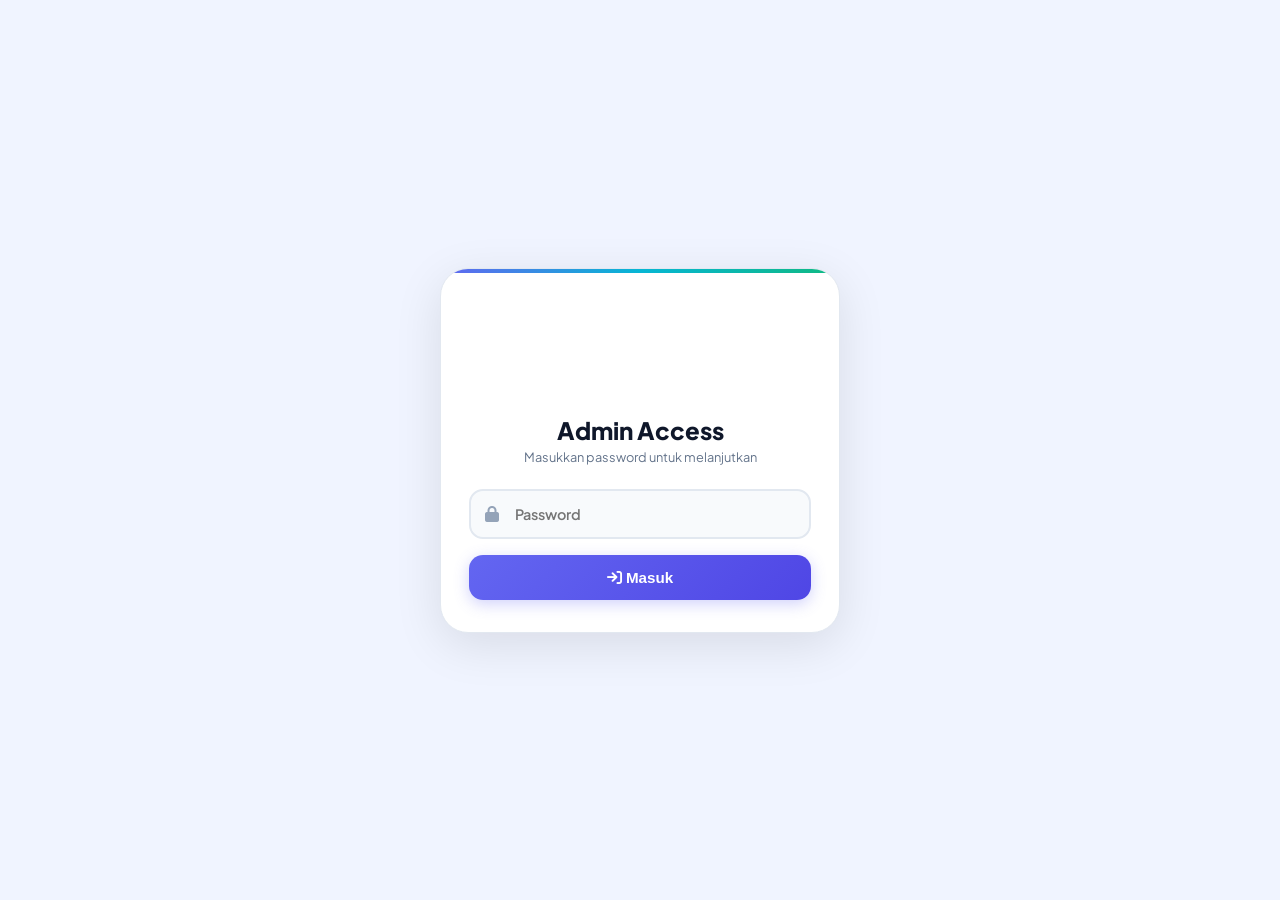
<file: admin.html>
<!DOCTYPE html>
<html lang="id">
<head>
    <meta charset="UTF-8">
    <meta name="viewport" content="width=device-width, initial-scale=1.0">
    <title>STAA PAY • ADMIN DASHBOARD</title>
    <link rel="preconnect" href="https://fonts.googleapis.com">
    <link rel="preconnect" href="https://fonts.gstatic.com" crossorigin>
    <link href="https://fonts.googleapis.com/css2?family=Plus+Jakarta+Sans:wght@300;400;500;600;700;800&display=swap" rel="stylesheet">
    <link rel="stylesheet" href="https://cdnjs.cloudflare.com/ajax/libs/font-awesome/6.0.0-beta3/css/all.min.css">
    <script src="https://cdn.lordicon.com/lordicon.js"></script>
    <style>
        :root {
            --bg: #f0f4ff; --surface: #ffffff; --surface2: #f8fafc;
            --text: #0f172a; --text2: #64748b; --text3: #94a3b8;
            --brand: #6366f1; --brand2: #4f46e5; --brand-light: #eef2ff;
            --accent: #06b6d4; --success: #10b981; --warning: #f59e0b; --danger: #ef4444;
            --border: #e2e8f0; --shadow: 0 4px 24px rgba(0,0,0,0.06); --shadow-lg: 0 12px 48px rgba(0,0,0,0.1);
            --radius: 18px; --radius-sm: 12px;
        }
        body.dark {
            --bg: #060b14; --surface: #0f1729; --surface2: #131d2e;
            --text: #e2e8f0; --text2: #94a3b8; --text3: #64748b;
            --brand-light: #1e1b4b; --border: #1e293b;
            --shadow: 0 4px 24px rgba(0,0,0,0.3); --shadow-lg: 0 12px 48px rgba(0,0,0,0.5);
        }
        * { margin:0; padding:0; box-sizing:border-box; }
        body { font-family: 'Plus Jakarta Sans', sans-serif; background: var(--bg); color: var(--text); min-height: 100vh; transition: all 0.3s; }

        .login-page {
            position: fixed; inset: 0; background: var(--bg);
            display: flex; align-items: center; justify-content: center;
            z-index: 1000; transition: all 0.6s; padding: 20px;
        }
        .login-page.hidden { opacity: 0; visibility: hidden; transform: scale(1.1); pointer-events: none; }
        .login-container {
            width: 100%; max-width: 400px; background: var(--surface);
            border-radius: 28px; padding: 40px 28px 32px; text-align: center;
            border: 1px solid var(--border); box-shadow: var(--shadow-lg); position: relative; overflow: hidden;
        }
        .login-container::before { content: ''; position: absolute; top: 0; left: 0; right: 0; height: 4px; background: linear-gradient(90deg, var(--brand), var(--accent), var(--success)); }
        .login-icon-3d { margin: 0 auto 16px; width: 90px; height: 90px; }
        .login-container h2 { font-size: 1.5rem; font-weight: 800; margin-bottom: 4px; }
        .login-container p { font-size: 0.8rem; color: var(--text2); margin-bottom: 24px; }
        .input-wrapper { position: relative; margin-bottom: 16px; }
        .input-wrapper i { position: absolute; left: 16px; top: 50%; transform: translateY(-50%); color: var(--text3); z-index: 2; }
        .input-wrapper input {
            width: 100%; padding: 14px 16px 14px 44px; border: 2px solid var(--border);
            border-radius: 14px; font-size: 0.9rem; font-weight: 600;
            font-family: 'Plus Jakarta Sans', sans-serif; background: var(--surface2); color: var(--text);
        }
        .input-wrapper input:focus { border-color: var(--brand); outline: none; box-shadow: 0 0 0 4px rgba(99,102,241,0.1); }
        .login-btn {
            width: 100%; padding: 14px; background: linear-gradient(135deg, var(--brand), var(--brand2));
            border: none; border-radius: 14px; color: white; font-weight: 800; font-size: 0.95rem;
            cursor: pointer; box-shadow: 0 4px 15px rgba(99,102,241,0.3); transition: all 0.3s;
        }
        .login-btn:hover { transform: translateY(-2px); }
        .login-error { color: var(--danger); font-size: 0.75rem; font-weight: 600; margin-top: 8px; display: none; }
        .login-error.show { display: block; animation: shake 0.4s; }
        @keyframes shake { 0%,100%{transform:translateX(0)} 25%{transform:translateX(-6px)} 75%{transform:translateX(6px)} }

        .admin-page { display: none; min-height: 100vh; }
        .admin-page.active { display: block; }
        .admin-header {
            background: var(--surface); border-bottom: 1px solid var(--border);
            padding: 14px 24px; display: flex; align-items: center; justify-content: space-between;
            position: sticky; top: 0; z-index: 100; box-shadow: var(--shadow);
        }
        .admin-header h1 { font-size: 1.2rem; font-weight: 800; display: flex; align-items: center; gap: 10px; }
        .badge-admin { background: linear-gradient(135deg, var(--brand), var(--accent)); padding: 4px 12px; border-radius: 20px; font-size: 0.6rem; color: white; font-weight: 700; }
        .header-actions { display: flex; align-items: center; gap: 10px; }
        .btn {
            padding: 9px 16px; border-radius: 50px; border: none; font-weight: 700; font-size: 0.73rem;
            cursor: pointer; transition: all 0.2s; display: flex; align-items: center; gap: 6px;
            font-family: 'Plus Jakarta Sans', sans-serif; white-space: nowrap;
        }
        .btn:active { transform: scale(0.95); }
        .btn-primary { background: var(--brand); color: white; }
        .btn-success { background: var(--success); color: white; }
        .btn-warning { background: var(--warning); color: #1e293b; }
        .btn-danger { background: var(--danger); color: white; }
        .btn-outline { background: transparent; border: 2px solid var(--border); color: var(--text); }
        .btn-sm { padding: 5px 10px; font-size: 0.65rem; }

        .admin-container { max-width: 1300px; margin: 0 auto; padding: 20px 24px; }

        /* STATS - 5 KOLOM */
        .stats-grid { display: grid; grid-template-columns: repeat(auto-fit, minmax(150px, 1fr)); gap: 12px; margin-bottom: 20px; }
        .stat-card {
            background: var(--surface); border-radius: var(--radius); padding: 16px 14px;
            border: 1px solid var(--border); box-shadow: var(--shadow);
            display: flex; align-items: center; gap: 12px; transition: all 0.3s;
        }
        .stat-card:hover { transform: translateY(-3px); box-shadow: var(--shadow-lg); }
        .stat-emoji { font-size: 2rem; width: 48px; height: 48px; display: flex; align-items: center; justify-content: center; flex-shrink: 0; }
        .stat-info h3 { font-size: 1.3rem; font-weight: 800; }
        .stat-info p { font-size: 0.62rem; color: var(--text2); font-weight: 500; }

        /* TABS */
        .tabs {
            display: flex; gap: 4px; background: var(--surface);
            border-radius: var(--radius); padding: 4px; margin-bottom: 18px;
            border: 1px solid var(--border); flex-wrap: wrap;
        }
        .tab {
            padding: 9px 14px; border-radius: 14px; border: none; background: transparent;
            color: var(--text2); font-weight: 600; font-size: 0.72rem; cursor: pointer;
            transition: all 0.2s; font-family: 'Plus Jakarta Sans', sans-serif;
            white-space: nowrap; display: flex; align-items: center; gap: 6px;
        }
        .tab.active { background: var(--brand); color: white; }
        .tab:hover:not(.active) { background: var(--surface2); }

        .card {
            background: var(--surface); border-radius: var(--radius);
            padding: 20px 24px; border: 1px solid var(--border); box-shadow: var(--shadow); margin-bottom: 16px;
        }
        .card h3 { font-size: 0.95rem; margin-bottom: 14px; display: flex; align-items: center; gap: 8px; }

        .table-wrapper { overflow-x: auto; -webkit-overflow-scrolling: touch; border-radius: var(--radius-sm); border: 1px solid var(--border); }
        table { width: 100%; border-collapse: collapse; font-size: 0.73rem; }
        th { background: var(--surface2); padding: 10px 12px; text-align: left; font-weight: 700; color: var(--text2); white-space: nowrap; font-size: 0.65rem; text-transform: uppercase; }
        td { padding: 8px 12px; border-bottom: 1px solid var(--border); }
        tr:hover td { background: var(--surface2); }
        tr:last-child td { border-bottom: none; }

        input, select {
            padding: 10px 14px; border: 2px solid var(--border); border-radius: 12px;
            font-size: 0.78rem; font-family: 'Plus Jakarta Sans', sans-serif;
            background: var(--surface); color: var(--text); width: 100%;
        }
        input:focus, select:focus { border-color: var(--brand); outline: none; box-shadow: 0 0 0 3px rgba(99,102,241,0.1); }
        .input-group { margin-bottom: 10px; }
        .input-group label { display: block; font-size: 0.68rem; font-weight: 700; margin-bottom: 3px; color: var(--text2); text-transform: uppercase; letter-spacing: 0.5px; }
        .input-row { display: grid; grid-template-columns: repeat(auto-fit, minmax(180px, 1fr)); gap: 12px; }

        .badge { padding: 4px 10px; border-radius: 20px; font-size: 0.6rem; font-weight: 700; }
        .badge-success { background: rgba(16,185,129,0.1); color: var(--success); }
        .badge-danger { background: rgba(239,68,68,0.1); color: var(--danger); }
        .badge-info { background: rgba(6,182,212,0.1); color: var(--accent); }
        .badge-purple { background: rgba(124,58,237,0.1); color: #7c3aed; }
        .badge-pink { background: rgba(236,72,153,0.1); color: #ec4899; }
        .badge-blue { background: rgba(59,130,246,0.1); color: #3b82f6; }

        .modal-overlay {
            position: fixed; inset: 0; background: rgba(0,0,0,0.5); backdrop-filter: blur(8px);
            display: flex; align-items: center; justify-content: center;
            z-index: 999; opacity: 0; visibility: hidden; transition: all 0.3s; padding: 20px;
        }
        .modal-overlay.active { opacity: 1; visibility: visible; }
        .modal {
            background: var(--surface); border-radius: 24px; padding: 24px;
            width: 100%; max-width: 500px; max-height: 85vh; overflow-y: auto;
            border: 1px solid var(--border); box-shadow: 0 20px 60px rgba(0,0,0,0.3);
        }
        .modal h3 { margin-bottom: 14px; font-size: 1rem; }

        .popup-premium-overlay {
            position: fixed; inset: 0; background: rgba(0,0,0,0.7); backdrop-filter: blur(12px);
            display: flex; align-items: center; justify-content: center;
            z-index: 2000; opacity: 0; visibility: hidden; transition: all 0.4s;
        }
        .popup-premium-overlay.active { opacity: 1; visibility: visible; }
        .popup-premium {
            background: var(--surface); border-radius: 28px; padding: 32px 24px;
            width: 90%; max-width: 380px; text-align: center;
            border: 1px solid var(--border); box-shadow: 0 24px 64px rgba(0,0,0,0.3);
            transform: scale(0.9); transition: transform 0.4s cubic-bezier(0.34,1.56,0.64,1);
            position: relative;
        }
        .popup-premium-overlay.active .popup-premium { transform: scale(1); }
        .popup-premium-close {
            position: absolute; top: 12px; right: 12px;
            width: 30px; height: 30px; background: rgba(239,68,68,0.1);
            border-radius: 50%; display: flex; align-items: center; justify-content: center;
            color: var(--danger); cursor: pointer; border: none;
        }
        .popup-premium-icon { margin: 0 auto 16px; width: 100px; height: 100px; }
        .popup-premium h2 { font-size: 1.4rem; font-weight: 800; margin-bottom: 6px; }
        .popup-premium p { font-size: 0.8rem; color: var(--text2); margin-bottom: 20px; }
        .popup-premium .progress-bar { width: 100%; height: 6px; background: var(--surface2); border-radius: 10px; margin: 12px 0 18px; overflow: hidden; }
        .popup-premium .progress-fill { height: 100%; background: linear-gradient(90deg, var(--brand), var(--accent), var(--success)); border-radius: 10px; width: 68%; animation: progressGlow 2s infinite; }
        @keyframes progressGlow { 0%,100%{box-shadow:0 0 8px rgba(99,102,241,0.3)} 50%{box-shadow:0 0 20px rgba(99,102,241,0.6)} }
        .popup-premium .feature-tags { display: flex; flex-wrap: wrap; gap: 6px; justify-content: center; margin-bottom: 16px; }
        .popup-premium .feature-tag { background: var(--surface2); padding: 5px 12px; border-radius: 20px; font-size: 0.65rem; font-weight: 600; color: var(--text2); display: flex; align-items: center; gap: 5px; }
        .popup-premium .feature-tag i { color: var(--success); }

        .toast {
            position: fixed; bottom: 20px; right: 20px;
            background: var(--surface); padding: 12px 18px; border-radius: 12px;
            font-weight: 700; font-size: 0.75rem; box-shadow: 0 8px 30px rgba(0,0,0,0.2);
            z-index: 1000; opacity: 0; transform: translateY(20px);
            transition: all 0.3s; border: 1px solid var(--border);
        }
        .toast.show { opacity: 1; transform: translateY(0); }
        .toast.success { border-left: 4px solid var(--success); }
        .toast.error { border-left: 4px solid var(--danger); }

        @media (max-width: 768px) {
            .admin-container { padding: 12px; }
            .admin-header { padding: 10px 14px; }
            .stats-grid { grid-template-columns: repeat(3, 1fr); }
            .tab { padding: 7px 10px; font-size: 0.65rem; }
        }
        @media (max-width: 480px) {
            .stats-grid { grid-template-columns: repeat(2, 1fr); }
        }
    </style>
</head>
<body>
    <div class="login-page" id="loginPage">
        <div class="login-container">
            <div class="login-icon-3d"><lord-icon src="https://cdn.lordicon.com/ajkxzzfb.json" trigger="loop" colors="primary:#6366f1,secondary:#06b6d4" style="width:90px;height:90px"></lord-icon></div>
            <h2>Admin Access</h2>
            <p>Masukkan password untuk melanjutkan</p>
            <div class="input-wrapper"><i class="fas fa-lock"></i><input type="password" id="passwordInput" placeholder="Password" onkeydown="if(event.key==='Enter')login()"></div>
            <button class="login-btn" onclick="login()"><i class="fas fa-arrow-right-to-bracket"></i> Masuk</button>
            <div class="login-error" id="loginError">❌ Password salah!</div>
        </div>
    </div>

    <div class="admin-page" id="adminPage">
        <div class="admin-header">
            <h1><lord-icon src="https://cdn.lordicon.com/gqdnbnwt.json" trigger="loop" colors="primary:#6366f1,secondary:#f59e0b" style="width:28px;height:28px"></lord-icon> STAA PAY <span class="badge-admin">ADMIN</span></h1>
            <div class="header-actions">
                <button class="btn btn-outline btn-sm" onclick="toggleTheme()"><i class="fas fa-moon"></i> Dark</button>
                <button class="btn btn-outline btn-sm" onclick="syncAll()"><i class="fas fa-sync-alt"></i> Sync</button>
                <button class="btn btn-danger btn-sm" onclick="logout()"><i class="fas fa-sign-out-alt"></i> Keluar</button>
            </div>
        </div>

        <div class="admin-container">
            <!-- STATS 5 KOLOM -->
            <div class="stats-grid">
                <div class="stat-card"><div class="stat-emoji">🔥</div><div class="stat-info"><h3 id="stat-ff">-</h3><p>Free Fire</p></div></div>
                <div class="stat-card"><div class="stat-emoji">💀</div><div class="stat-info"><h3 id="stat-ml">-</h3><p>MLBB</p></div></div>
                <div class="stat-card"><div class="stat-emoji">🎬</div><div class="stat-info"><h3 id="stat-cc">-</h3><p>CapCut</p></div></div>
                <div class="stat-card"><div class="stat-emoji">🎥</div><div class="stat-info"><h3 id="stat-am">-</h3><p>Alight Motion</p></div></div>
                <div class="stat-card"><div class="stat-emoji">🎮</div><div class="stat-info"><h3 id="stat-games">-</h3><p>Games</p></div></div>
            </div>

            <div class="tabs">
                <button class="tab active" data-tab="pengaturan"><i class="fas fa-cog"></i> Pengaturan</button>
                <button class="tab" data-tab="freefire"><i class="fas fa-fire"></i> FF</button>
                <button class="tab" data-tab="mobilelegends"><i class="fas fa-skull"></i> MLBB</button>
                <button class="tab" data-tab="capcut"><i class="fas fa-film"></i> CapCut</button>
                <button class="tab" data-tab="alightmotion"><i class="fas fa-video"></i> AM</button>
                <button class="tab" data-tab="games"><i class="fas fa-gamepad"></i> Games</button>
            </div>

            <div class="tab-content active" id="tab-pengaturan">
                <div class="card"><h3><i class="fas fa-sliders-h"></i> Konfigurasi Toko</h3>
                    <div class="input-row">
                        <div class="input-group"><label>Nama Toko</label><input type="text" id="set-nama_toko"></div>
                        <div class="input-group"><label>No WhatsApp</label><input type="text" id="set-nomor_wa"></div>
                        <div class="input-group"><label>Jam Buka</label><input type="number" id="set-jam_buka" min="0" max="23"></div>
                        <div class="input-group"><label>Jam Tutup</label><input type="number" id="set-jam_tutup" min="0" max="23"></div>
                        <div class="input-group"><label>Admin OVO (%)</label><input type="number" id="set-biaya_admin_ovo" step="0.1"></div>
                        <div class="input-group"><label>Admin QRIS (%)</label><input type="number" id="set-biaya_admin_qris" step="0.1"></div>
                        <div class="input-group"><label>Logo URL</label><input type="text" id="set-logo_url"></div>
                        <div class="input-group"><label>Popup Image URL</label><input type="text" id="set-popup_img"></div>
                    </div>
                    <button class="btn btn-primary" onclick="saveSettings()"><i class="fas fa-save"></i> Simpan</button>
                </div>
            </div>

            <div class="tab-content" id="tab-freefire" style="display:none;"><div class="card"><h3><i class="fas fa-fire"></i> Free Fire</h3><div class="table-wrapper"><table id="table-freefire"><thead><tr><th>Nama</th><th>Tipe</th><th>Harga</th><th>Badge</th><th>Aktif</th><th>Aksi</th></tr></thead><tbody></tbody></table></div><button class="btn btn-success" onclick="showAddModal('freefire')" style="margin-top:10px;"><i class="fas fa-plus"></i> Tambah</button></div></div>
            <div class="tab-content" id="tab-mobilelegends" style="display:none;"><div class="card"><h3><i class="fas fa-skull"></i> MLBB</h3><div class="table-wrapper"><table id="table-mobilelegends"><thead><tr><th>Nama</th><th>Tipe</th><th>Harga</th><th>Badge</th><th>Aktif</th><th>Aksi</th></tr></thead><tbody></tbody></table></div><button class="btn btn-success" onclick="showAddModal('mobilelegends')" style="margin-top:10px;"><i class="fas fa-plus"></i> Tambah</button></div></div>
            <div class="tab-content" id="tab-capcut" style="display:none;"><div class="card"><h3><i class="fas fa-film"></i> CapCut</h3><div class="table-wrapper"><table id="table-capcut"><thead><tr><th>Nama</th><th>Harga</th><th>Stok</th><th>Badge</th><th>Aksi</th></tr></thead><tbody></tbody></table></div><button class="btn btn-success" onclick="showAddModal('capcut')" style="margin-top:10px;"><i class="fas fa-plus"></i> Tambah</button></div></div>
            <div class="tab-content" id="tab-alightmotion" style="display:none;"><div class="card"><h3><i class="fas fa-video"></i> Alight Motion</h3><div class="table-wrapper"><table id="table-alightmotion"><thead><tr><th>Nama</th><th>Harga</th><th>Stok</th><th>Badge</th><th>Aksi</th></tr></thead><tbody></tbody></table></div><button class="btn btn-success" onclick="showAddModal('alightmotion')" style="margin-top:10px;"><i class="fas fa-plus"></i> Tambah</button></div></div>
            <div class="tab-content" id="tab-games" style="display:none;"><div class="card"><h3><i class="fas fa-gamepad"></i> Daftar Game</h3><div class="table-wrapper"><table id="table-games"><thead><tr><th>Game</th><th>Link</th><th>Badge</th><th>Aktif</th><th>Aksi</th></tr></thead><tbody></tbody></table></div><button class="btn btn-success" onclick="showAddModal('games')" style="margin-top:10px;"><i class="fas fa-plus"></i> Tambah</button></div></div>
        </div>
    </div>

    <div class="modal-overlay" id="modalAdd"><div class="modal"><h3 id="modalTitle">Tambah</h3><div id="modalFields"></div><div style="display:flex;gap:10px;margin-top:14px;"><button class="btn btn-primary" onclick="saveProduct()"><i class="fas fa-save"></i> Simpan</button><button class="btn btn-outline" onclick="closeModal()">Batal</button></div></div></div>

    <div class="popup-premium-overlay" id="premiumPopup">
        <div class="popup-premium">
            <button class="popup-premium-close" onclick="closePremiumPopup()"><i class="fas fa-times"></i></button>
            <div class="popup-premium-icon"><lord-icon src="https://cdn.lordicon.com/xzaukvsk.json" trigger="loop" colors="primary:#6366f1,secondary:#f59e0b" style="width:100px;height:100px"></lord-icon></div>
            <h2>🚀 Fitur Premium</h2>
            <p>Beberapa fitur masih dalam pengembangan. Sabar ya bro!</p>
            <div class="progress-bar"><div class="progress-fill"></div></div>
            <div class="feature-tags"><div class="feature-tag"><i class="fas fa-check-circle"></i> Dashboard</div><div class="feature-tag"><i class="fas fa-spinner fa-spin"></i> Notifikasi</div><div class="feature-tag"><i class="fas fa-clock"></i> Laporan</div><div class="feature-tag"><i class="fas fa-gift"></i> Hadiah</div></div>
            <button class="btn btn-primary" onclick="closePremiumPopup()" style="width:100%;"><i class="fas fa-check"></i> Mengerti</button>
            <p style="font-size:0.6rem;color:var(--text3);margin-top:8px;">Estimasi rilis: Juni 2026</p>
        </div>
    </div>
    <div class="toast" id="toast"></div>

    <script>
        const SHEET_ID = '1ufY0TsHeUwDdBeC_duEtQi439HVPuI6xn7aXpjcLozg';
        const APPS_SCRIPT_URL = 'https://script.google.com/macros/s/AKfycby2QbIRC5hv3w-BzkKxwCLKw-8e4P8gdcxa8Q9v-kBVBVkhkw1GfUlQzaEsk7FW2s0eEQ/exec';
        const ENCRYPTED_PASSWORD = 'ZGVzdGExNjM=';
        let currentTab = 'pengaturan', currentSheet = '', editingIndex = -1;

        // TIPE PRODUK LENGKAP
        const PRODUCT_TYPES = ['diamond', 'membership', 'weekly', 'reguler', 'akun', 'ewallet'];
        const TYPE_LABELS = { diamond: '💎 Diamond', membership: '👑 Membership', weekly: '📅 Weekly Pass', reguler: '📦 Reguler', akun: '👤 Akun', ewallet: '💸 E-Wallet' };

        function login() {
            if (btoa(document.getElementById('passwordInput').value) === ENCRYPTED_PASSWORD) {
                document.getElementById('loginPage').classList.add('hidden');
                document.getElementById('adminPage').classList.add('active');
                document.getElementById('loginError').classList.remove('show');
                sessionStorage.setItem('admin_logged_in', 'true');
                loadSettings(); updateStats();
            } else { document.getElementById('loginError').classList.add('show'); document.getElementById('passwordInput').value = ''; }
        }
        function logout() { sessionStorage.removeItem('admin_logged_in'); document.getElementById('loginPage').classList.remove('hidden'); document.getElementById('adminPage').classList.remove('active'); }
        if (sessionStorage.getItem('admin_logged_in') === 'true') { document.getElementById('loginPage').classList.add('hidden'); document.getElementById('adminPage').classList.add('active'); setTimeout(() => { loadSettings(); updateStats(); }, 500); }

        function toggleTheme() { document.body.classList.toggle('dark'); }
        function showToast(m, t = 'success') { const toast = document.getElementById('toast'); toast.textContent = m; toast.className = 'toast ' + t + ' show'; setTimeout(() => toast.classList.remove('show'), 3000); }
        function showPremiumPopup() { document.getElementById('premiumPopup').classList.add('active'); }
        function closePremiumPopup() { document.getElementById('premiumPopup').classList.remove('active'); }

        document.querySelectorAll('.tab').forEach(tab => {
            tab.addEventListener('click', () => {
                document.querySelectorAll('.tab').forEach(t => t.classList.remove('active'));
                tab.classList.add('active'); currentTab = tab.dataset.tab;
                document.querySelectorAll('.tab-content').forEach(c => c.style.display = 'none');
                const target = document.getElementById('tab-' + currentTab);
                if (target) target.style.display = 'block';
                currentTab === 'pengaturan' ? loadSettings() : loadProducts(currentTab);
            });
        });

        async function fetchSheetCSV(sheetName) {
            const url = `https://docs.google.com/spreadsheets/d/${SHEET_ID}/gviz/tq?tqx=out:csv&sheet=${encodeURIComponent(sheetName)}&t=${Date.now()}`;
            const r = await fetch(url, { cache: 'no-store' }); if (!r.ok) throw new Error('HTTP ' + r.status);
            const text = await r.text(); if (!text.trim()) return [];
            const lines = text.trim().split('\n');
            const headers = lines[0].split(',').map(h => h.trim().replace(/^"|"$/g, ''));
            const data = [];
            for (let i = 1; i < lines.length; i++) { const vals = lines[i].split(',').map(v => v.trim().replace(/^"|"$/g, '')); if (vals.length === 0 || vals.every(v => v === '')) continue; const row = {}; headers.forEach((h, idx) => { row[h] = vals[idx] !== undefined ? vals[idx] : ''; }); data.push(row); }
            return data;
        }

        // UPDATE STATS (5 PRODUK)
        async function updateStats() {
            try {
                const [ff, ml, cc, am, games] = await Promise.all([
                    fetchSheetCSV('freefire'), fetchSheetCSV('mobilelegends'),
                    fetchSheetCSV('capcut'), fetchSheetCSV('alightmotion'), fetchSheetCSV('games')
                ]);
                document.getElementById('stat-ff').textContent = ff.length;
                document.getElementById('stat-ml').textContent = ml.length;
                document.getElementById('stat-cc').textContent = cc.length;
                document.getElementById('stat-am').textContent = am.length;
                document.getElementById('stat-games').textContent = games.filter(g => g.aktif === '1').length;
            } catch(e) {}
        }

        async function loadSettings() { const data = await fetchSheetCSV('pengaturan'); const s = {}; data.forEach(r => { if (r.kunci) s[r.kunci] = r.nilai; }); ['nama_toko','nomor_wa','jam_buka','jam_tutup','biaya_admin_ovo','biaya_admin_qris','logo_url','popup_img'].forEach(f => { const el = document.getElementById('set-' + f); if (el) el.value = s[f] || ''; }); }
        async function saveSettings() { const fields = ['nama_toko','nomor_wa','jam_buka','jam_tutup','biaya_admin_ovo','biaya_admin_qris','logo_url','popup_img']; await fetch(APPS_SCRIPT_URL, { method: 'POST', body: JSON.stringify({ action: 'saveSettings', sheet: 'pengaturan', data: fields.map(f => ({ kunci: f, nilai: document.getElementById('set-' + f).value })) }) }); showToast('✅ Pengaturan disimpan!'); }

        async function loadProducts(sheetName) {
            const data = await fetchSheetCSV(sheetName); const tbody = document.querySelector('#table-' + sheetName + ' tbody'); if (!tbody) return;
            if (sheetName === 'games') {
                tbody.innerHTML = data.map((r, i) => `<tr><td><strong>${r.nama||''}</strong> <span class="badge badge-info">${r.game_id||''}</span></td><td>${r.link||''}</td><td>${r.badge||''}</td><td><span class="badge ${r.aktif==='1'?'badge-success':'badge-danger'}">${r.aktif==='1'?'AKTIF':'OFF'}</span></td><td><button class="btn btn-warning btn-sm" onclick="editProduct('${sheetName}',${i})"><i class="fas fa-edit"></i></button><button class="btn btn-outline btn-sm" onclick="toggleActive('${sheetName}',${i})"><i class="fas fa-power-off"></i></button></td></tr>`).join('');
            } else if (sheetName === 'capcut' || sheetName === 'alightmotion') {
                const badgeClass = sheetName === 'capcut' ? 'badge-info' : 'badge-purple';
                tbody.innerHTML = data.map((r, i) => `<tr><td><strong>${r.nama||''}</strong> <span class="badge ${badgeClass}">${r.tipe||'reguler'}</span></td><td>Rp ${parseInt(r.harga||0).toLocaleString('id-ID')}</td><td><span class="badge ${parseInt(r.stok||0)>0?'badge-success':'badge-danger'}">${r.stok||0} pcs</span></td><td>${r.badge||''}</td><td><button class="btn btn-warning btn-sm" onclick="editProduct('${sheetName}',${i})"><i class="fas fa-edit"></i></button><button class="btn btn-outline btn-sm" onclick="editStock('${sheetName}',${i})"><i class="fas fa-boxes"></i></button></td></tr>`).join('');
            } else {
                tbody.innerHTML = data.map((r, i) => `<tr><td><strong>${r.nama||''}</strong></td><td><span class="badge badge-info">${r.tipe||''}</span></td><td>Rp ${parseInt(r.harga||0).toLocaleString('id-ID')}</td><td>${r.badge||''}</td><td><span class="badge ${r.aktif==='1'?'badge-success':'badge-danger'}">${r.aktif==='1'?'AKTIF':'OFF'}</span></td><td><button class="btn btn-warning btn-sm" onclick="editProduct('${sheetName}',${i})"><i class="fas fa-edit"></i></button><button class="btn btn-outline btn-sm" onclick="toggleActive('${sheetName}',${i})"><i class="fas fa-power-off"></i></button></td></tr>`).join('');
            }
        }

        async function toggleActive(sheetName, index) { const data = await fetchSheetCSV(sheetName); if (data[index]) { data[index].aktif = data[index].aktif === '1' ? '0' : '1'; await fetch(APPS_SCRIPT_URL, { method: 'POST', body: JSON.stringify({ action: 'saveAll', sheet: sheetName, data: data }) }); showToast('✅ Toggled!'); loadProducts(sheetName); updateStats(); } }
        async function editStock(sheetName, index) { const data = await fetchSheetCSV(sheetName); const v = prompt('Stok baru:', data[index].stok); if (v !== null) { data[index].stok = v; await fetch(APPS_SCRIPT_URL, { method: 'POST', body: JSON.stringify({ action: 'saveAll', sheet: sheetName, data: data }) }); showToast('✅ Updated!'); loadProducts(sheetName); updateStats(); } }

        // MODAL DENGAN PILIHAN TIPE LENGKAP
        function showAddModal(sheetName) {
            currentSheet = sheetName; editingIndex = -1;
            document.getElementById('modalTitle').textContent = 'Tambah - ' + sheetName;
            let f = '';
            if (sheetName === 'capcut' || sheetName === 'alightmotion') {
                f = `<div class="input-group"><label>Tipe</label><select id="md-tipe">${PRODUCT_TYPES.map(t => `<option value="${t}">${TYPE_LABELS[t]}</option>`).join('')}</select></div>
                     <div class="input-group"><label>Nama</label><input id="md-nama"></div>
                     <div class="input-group"><label>Harga</label><input id="md-harga" type="number"></div>
                     <div class="input-group"><label>Stok</label><input id="md-stok" type="number"></div>
                     <div class="input-group"><label>Badge</label><input id="md-badge"></div>`;
            } else if (sheetName === 'games') {
                f = `<div class="input-group"><label>Game ID</label><input id="md-game_id"></div>
                     <div class="input-group"><label>Nama</label><input id="md-nama"></div>
                     <div class="input-group"><label>Link</label><input id="md-link"></div>
                     <div class="input-group"><label>Image URL</label><input id="md-img_url"></div>
                     <div class="input-group"><label>Badge</label><input id="md-badge"></div>`;
            } else {
                f = `<div class="input-group"><label>Tipe</label><select id="md-tipe">${PRODUCT_TYPES.map(t => `<option value="${t}">${TYPE_LABELS[t]}</option>`).join('')}</select></div>
                     <div class="input-group"><label>Nama</label><input id="md-nama"></div>
                     <div class="input-group"><label>Harga</label><input id="md-harga" type="number"></div>
                     <div class="input-group"><label>Badge</label><input id="md-badge"></div>`;
            }
            document.getElementById('modalFields').innerHTML = f;
            document.getElementById('modalAdd').classList.add('active');
        }

        function editProduct(sheetName, index) {
            currentSheet = sheetName; editingIndex = index;
            document.getElementById('modalTitle').textContent = 'Edit - ' + sheetName;
            fetchSheetCSV(sheetName).then(data => {
                const r = data[index]; let f = '';
                if (sheetName === 'capcut' || sheetName === 'alightmotion') {
                    f = `<div class="input-group"><label>Tipe</label><select id="md-tipe">${PRODUCT_TYPES.map(t => `<option value="${t}" ${r.tipe===t?'selected':''}>${TYPE_LABELS[t]}</option>`).join('')}</select></div>
                         <div class="input-group"><label>Nama</label><input id="md-nama" value="${r.nama||''}"></div>
                         <div class="input-group"><label>Harga</label><input id="md-harga" type="number" value="${r.harga||''}"></div>
                         <div class="input-group"><label>Stok</label><input id="md-stok" type="number" value="${r.stok||''}"></div>
                         <div class="input-group"><label>Badge</label><input id="md-badge" value="${r.badge||''}"></div>`;
                } else if (sheetName === 'games') {
                    f = `<div class="input-group"><label>Game ID</label><input id="md-game_id" value="${r.game_id||''}"></div>
                         <div class="input-group"><label>Nama</label><input id="md-nama" value="${r.nama||''}"></div>
                         <div class="input-group"><label>Link</label><input id="md-link" value="${r.link||''}"></div>
                         <div class="input-group"><label>Image URL</label><input id="md-img_url" value="${r.img_url||''}"></div>
                         <div class="input-group"><label>Badge</label><input id="md-badge" value="${r.badge||''}"></div>`;
                } else {
                    f = `<div class="input-group"><label>Tipe</label><select id="md-tipe">${PRODUCT_TYPES.map(t => `<option value="${t}" ${r.tipe===t?'selected':''}>${TYPE_LABELS[t]}</option>`).join('')}</select></div>
                         <div class="input-group"><label>Nama</label><input id="md-nama" value="${r.nama||''}"></div>
                         <div class="input-group"><label>Harga</label><input id="md-harga" type="number" value="${r.harga||''}"></div>
                         <div class="input-group"><label>Badge</label><input id="md-badge" value="${r.badge||''}"></div>`;
                }
                document.getElementById('modalFields').innerHTML = f;
            });
            document.getElementById('modalAdd').classList.add('active');
        }

        function closeModal() { document.getElementById('modalAdd').classList.remove('active'); }

        async function saveProduct() {
            const data = await fetchSheetCSV(currentSheet);
            const row = {};
            if (currentSheet === 'capcut' || currentSheet === 'alightmotion') {
                row.tipe = document.getElementById('md-tipe')?.value || 'reguler';
                row.nama = document.getElementById('md-nama')?.value || '';
                row.harga = document.getElementById('md-harga')?.value || '0';
                row.stok = document.getElementById('md-stok')?.value || '0';
                row.badge = document.getElementById('md-badge')?.value || ''; row.aktif = '1';
            } else if (currentSheet === 'games') {
                row.game_id = document.getElementById('md-game_id')?.value || '';
                row.nama = document.getElementById('md-nama')?.value || '';
                row.link = document.getElementById('md-link')?.value || '';
                row.img_url = document.getElementById('md-img_url')?.value || '';
                row.badge = document.getElementById('md-badge')?.value || ''; row.aktif = '1';
            } else {
                row.tipe = document.getElementById('md-tipe')?.value || 'diamond';
                row.nama = document.getElementById('md-nama')?.value || '';
                row.harga = document.getElementById('md-harga')?.value || '0';
                row.badge = document.getElementById('md-badge')?.value || ''; row.aktif = '1';
            }
            if (editingIndex >= 0) { data[editingIndex] = { ...data[editingIndex], ...row }; }
            else { data.push(row); }
            await fetch(APPS_SCRIPT_URL, { method: 'POST', body: JSON.stringify({ action: 'saveAll', sheet: currentSheet, data: data }) });
            showToast('✅ Disimpan!'); closeModal(); loadProducts(currentSheet); updateStats();
        }
        function syncAll() { currentTab === 'pengaturan' ? loadSettings() : loadProducts(currentTab); updateStats(); showToast('🔄 Synced!'); }
        if (sessionStorage.getItem('admin_logged_in') === 'true') { loadSettings(); updateStats(); }
    </script>
</body>
</html>
</file>
